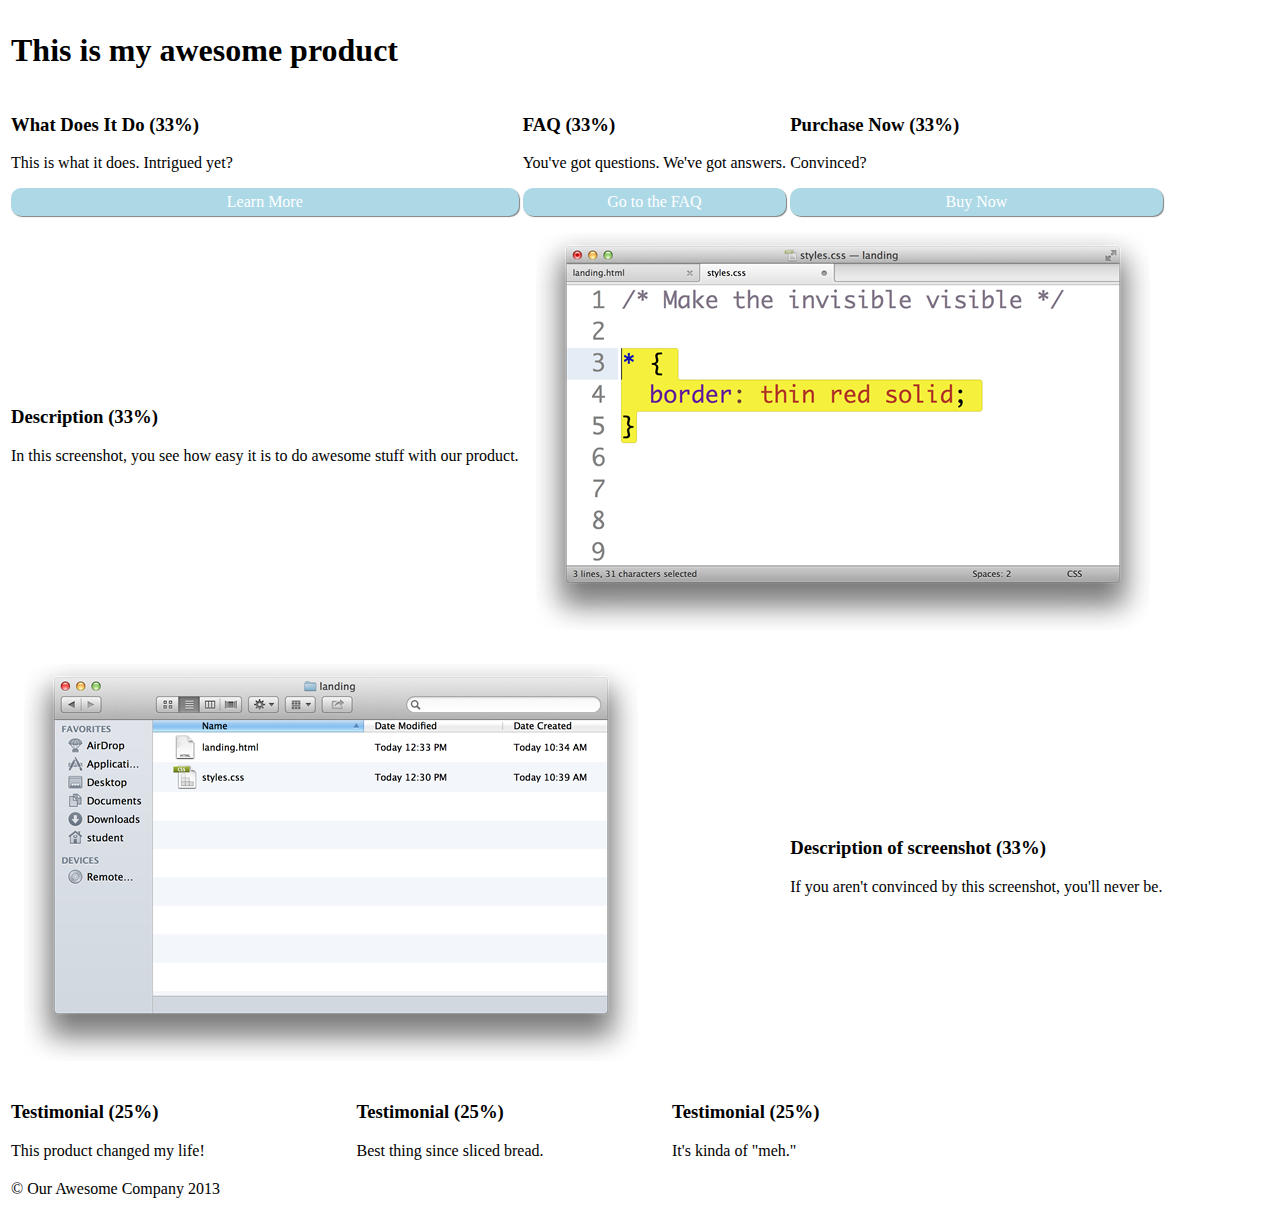
<file: 1_landing/landing_start.html>
<!DOCTYPE html>
<html>
<head>
  <title>My new landing page</title>
  <link rel="stylesheet" type="text/css" href="my_landing_styles.css">
</head>
<body>
  <table>
    <tr>
      <td colspan="12">
        <h1>This is my awesome product</h1>
      </td>
    </tr>

    <tr>
      <td colspan="4">
        <h3>What Does It Do (33%)</h3>
        <p>This is what it does. Intrigued yet?</p>
        <a class="button" href="#">Learn More</a>
      </td>

      <td colspan="4">
        <h3>FAQ (33%)</h3>
        <p>You've got questions. We've got answers.</p>
        <a class="button" href="#">Go to the FAQ</a>
      </td>

      <td colspan="4">
        <h3>Purchase Now (33%)</h3>
        <p>Convinced?</p>
        <a class="button" href="#">Buy Now</a>
      </td>
    </tr>

    <tr>
      <td colspan="4">
        <h3>Description (33%)</h3>
        <p>In this screenshot, you see how easy it is to do awesome stuff with our product.</p>
      </td>

      <td colspan="8">
        <img src="screenshot_2.png">
      </td>
    </tr>

    <tr>
      <td colspan="8">
        <img src="screenshot_1.png">
      </td>

      <td colspan="4">
        <h3>Description of screenshot (33%)</h3>
        <p>If you aren't convinced by this screenshot, you'll never be.</p>
      </td>
    </tr>

    <tr>
      <td colspan="3">
        <h3>Testimonial (25%)</h3>
        <p>This product changed my life!</p>
      </td>

      <td colspan="3">
        <h3>Testimonial (25%)</h3>
        <p>Best thing since sliced bread.</p>
      </td>

      <td colspan="3">
        <h3>Testimonial (25%)</h3>
        <p>It's kinda of "meh."</p>
      </td>

      <td colspan="3">
      </td>
    </tr>

    <tr>
      <td colspan="12">
        <footer>&#169; Our Awesome Company 2013</footer>
      </td>
    </tr>
  </table>
</body>
</html>
</file>
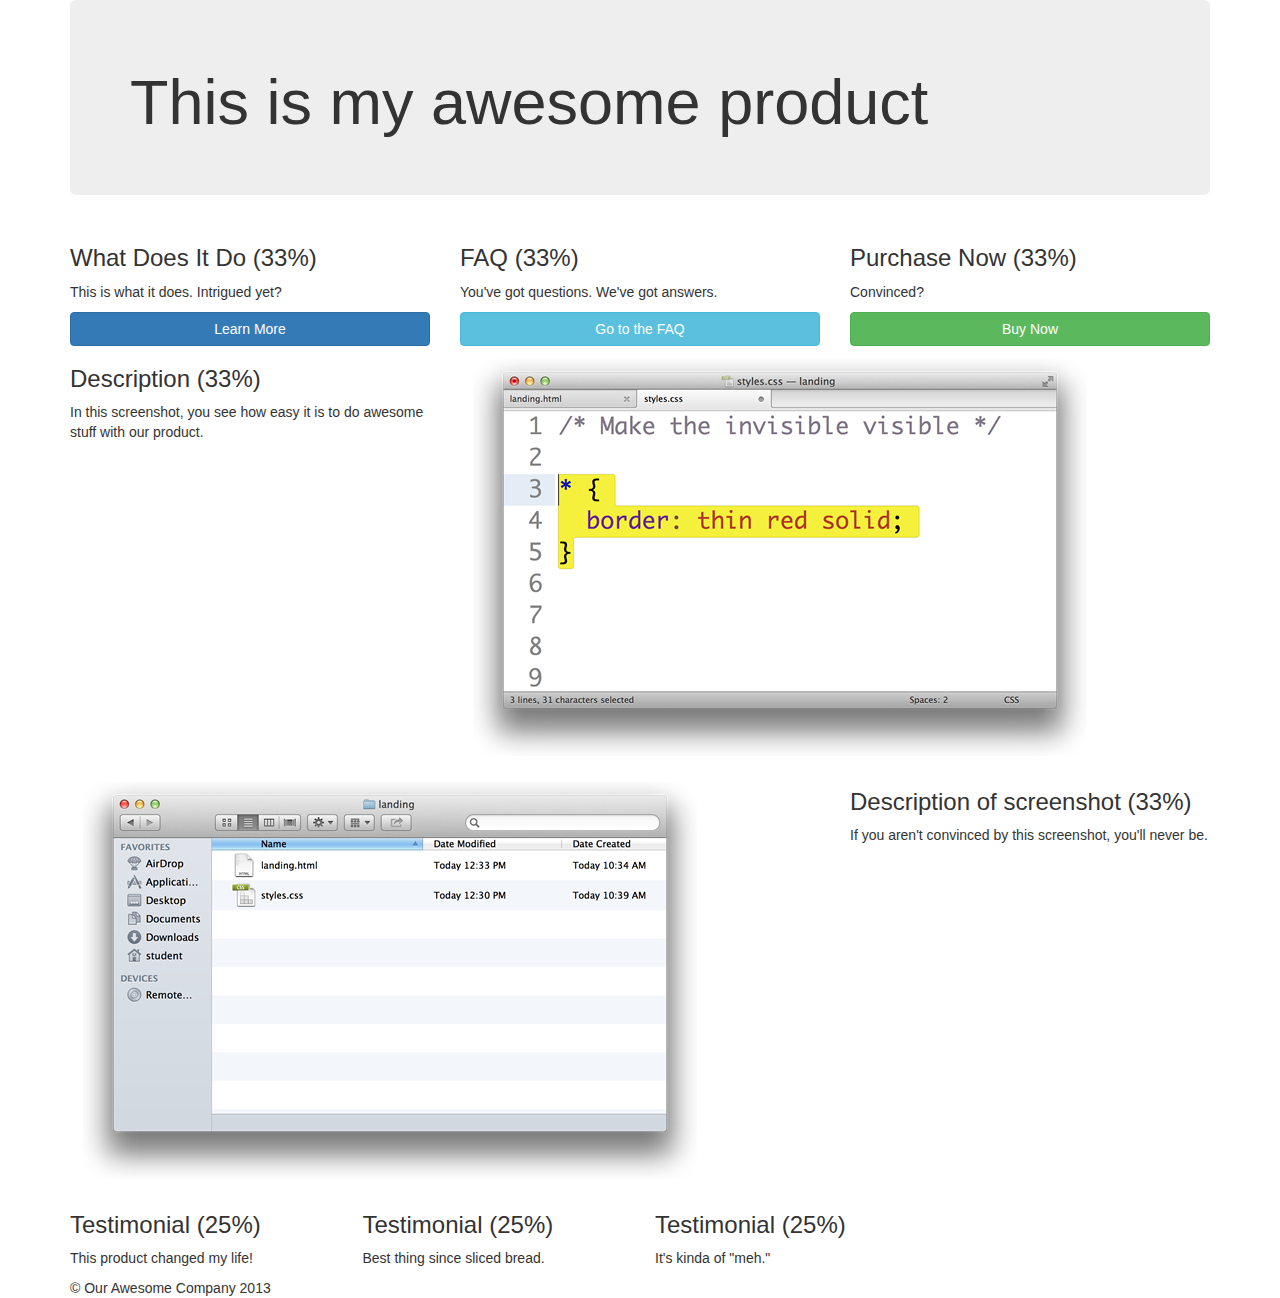
<file: 1_landing/landing_target.html>
<!DOCTYPE html>
<html>
<head>
  <title>My new landing page</title>
  <link rel="stylesheet" type="text/css" href="assets/css/bootstrap.css">
</head>
<body>
  <div class="container">
    <div class="jumbotron">
      <h1>This is my awesome product</h1>
    </div>

    <div class="row">
      <div class="col-md-4">
        <h3>What Does It Do (33%)</h3>
        <p>This is what it does. Intrigued yet?</p>
        <a class="btn btn-primary btn-block" href="#">Learn More</a>
      </div>

      <div class="col-md-4">
        <h3>FAQ (33%)</h3>
        <p>You've got questions. We've got answers.</p>
        <a class="btn btn-info btn-block" href="#">Go to the FAQ</a>
      </div>

      <div class="col-md-4">
        <h3>Purchase Now (33%)</h3>
        <p>Convinced?</p>
        <a class="btn btn-success btn-block" href="#">Buy Now</a>
      </div>
    </div>

    <div class="row">
      <div class="col-md-4">
        <h3>Description (33%)</h3>
        <p>In this screenshot, you see how easy it is to do awesome stuff with our product.</p>
      </div>

      <div class="col-md-8">
        <img class="img-responsive" src="screenshot_2.png">
      </div>
    </div>

    <div class="row">
      <div class="col-md-8">
        <img class="img-responsive" src="screenshot_1.png">
      </div>

      <div class="col-md-4">
        <h3>Description of screenshot (33%)</h3>
        <p>If you aren't convinced by this screenshot, you'll never be.</p>
      </div>
    </div>

    <div class="row">
      <div class="col-md-3">
        <h3>Testimonial (25%)</h3>
        <p>This product changed my life!</p>
      </div>

      <div class="col-md-3">
        <h3>Testimonial (25%)</h3>
        <p>Best thing since sliced bread.</p>
      </div>

      <div class="col-md-3">
        <h3>Testimonial (25%)</h3>
        <p>It's kinda of "meh."</p>
      </div>

      <div class="col-md-3">
      </div>
    </div>

    <div class="row">
      <div class="col-md-12">
        <footer>&#169; Our Awesome Company 2013</footer>
      </div>
    </div>
  </div>
</body>
</html>
</file>
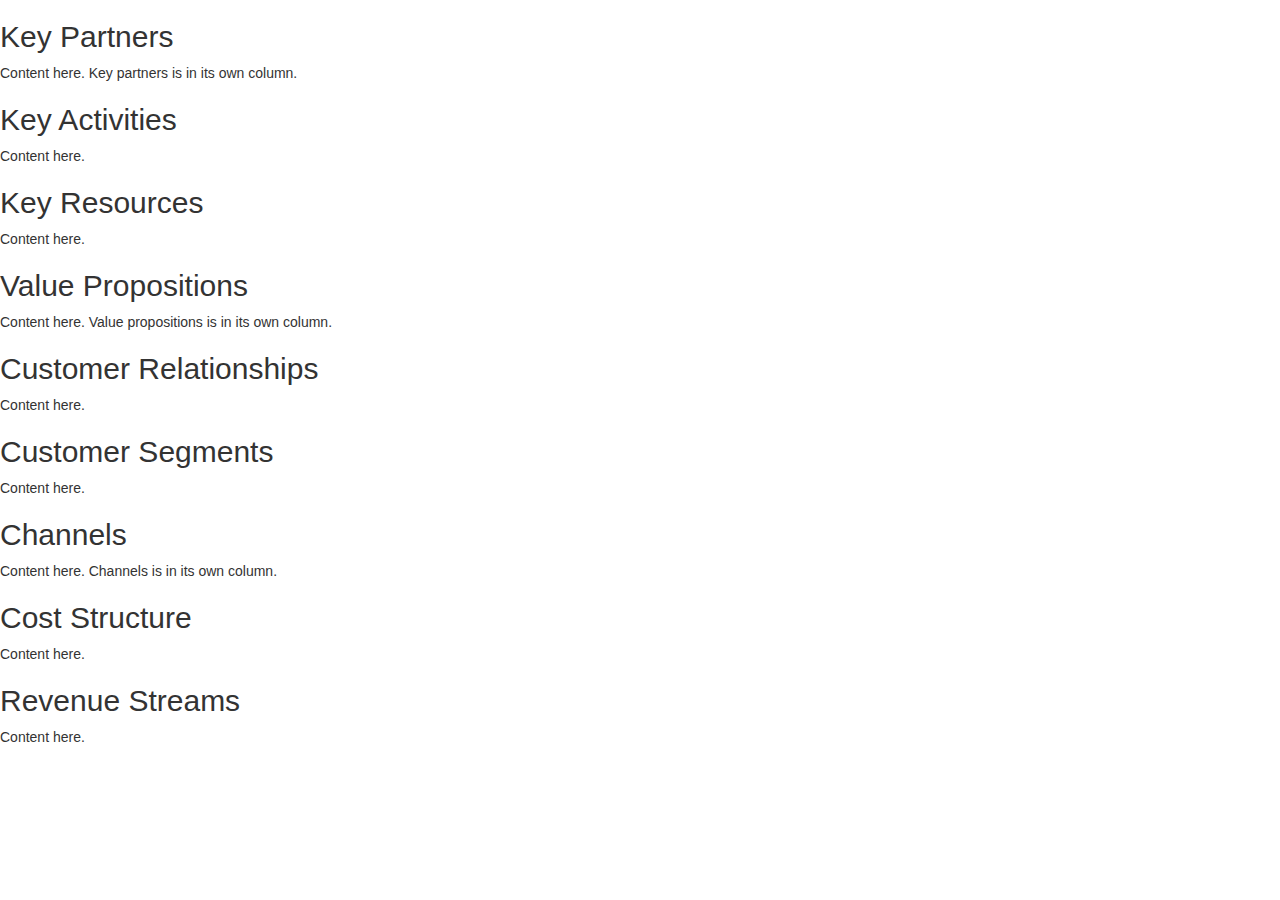
<file: 3_canvas_positioning/canvas_positioning_start.html>
<!DOCTYPE html>
<html>
<head>
  <title>Business Model Canvas</title>
  <link rel="stylesheet" type="text/css" href="assets/css/bootstrap.css">
</head>
<body>

  <h2>Key Partners</h2>
  <p>Content here. Key partners is in its own column.</p>

  <h2>Key Activities</h2>
  <p>Content here.</p>

  <h2>Key Resources</h2>
  <p>Content here.</p>

  <h2>Value Propositions</h2>
  <p>Content here. Value propositions is in its own column.</p>

  <h2>Customer Relationships</h2>
  <p>Content here.</p>

  <h2>Customer Segments</h2>
  <p>Content here.</p>

  <h2>Channels</h2>
  <p>Content here. Channels is in its own column.</p>

  <h2>Cost Structure</h2>
  <p>Content here.</p>

  <h2>Revenue Streams</h2>
  <p>Content here.</p>


</body>
</html>
</file>
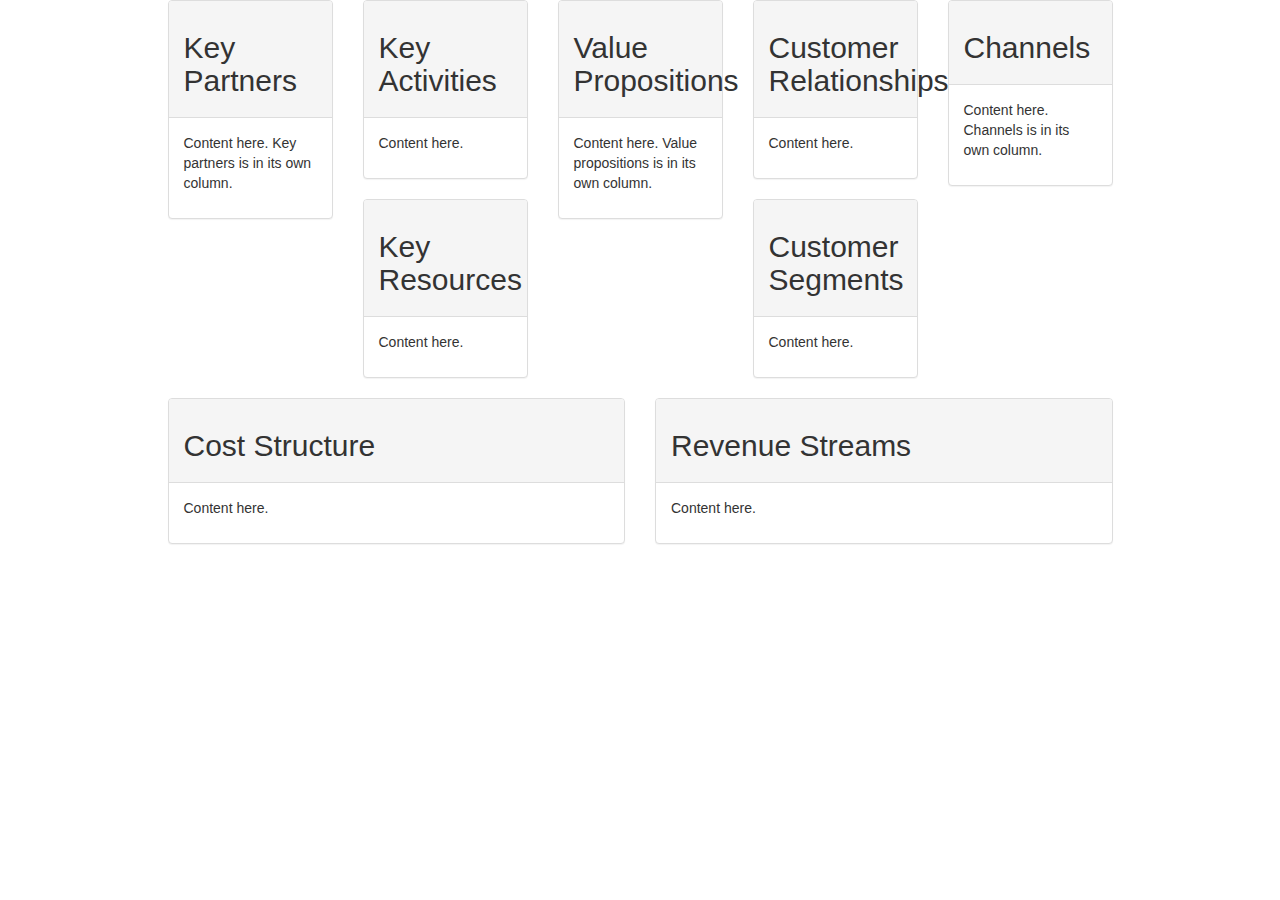
<file: 3_canvas_positioning/canvas_positioning_target.html>
<!DOCTYPE html>
<html>
<head>
  <title>Business Model Canvas</title>
  <link rel="stylesheet" type="text/css" href="assets/css/bootstrap.css">
  <script src="https://code.jquery.com/jquery-2.1.4.min.js"></script>
  <script src="assets/js/bootstrap.js"></script>
</head>
<body>

  <div class="container">

    <div class="row">

      <div class="col-md-offset-1 col-md-2">
        <div class="panel panel-default">
          <div class="panel-heading">
            <h2>Key Partners</h2>
          </div>

          <div class="panel-body">
            <p>Content here. Key partners is in its own column.</p>
          </div>
        </div>
      </div>

      <div class="col-md-2">
        <div class="panel panel-default">
          <div class="panel-heading">
            <h2>Key Activities</h2>
          </div>

          <div class="panel-body">
            <p>Content here.</p>
          </div>
        </div>
        <div class="panel panel-default">
          <div class="panel-heading">
            <h2>Key Resources</h2>
          </div>

          <div class="panel-body">
            <p>Content here.</p>
          </div>
        </div>
      </div>

      <div class="col-md-2">
        <div class="panel panel-default">
          <div class="panel-heading">
            <h2>Value Propositions</h2>
          </div>

          <div class="panel-body">
            <p>Content here. Value propositions is in its own column.</p>
          </div>
        </div>
      </div>

      <div class="col-md-2">
        <div class="panel panel-default">
          <div class="panel-heading">
            <h2>Customer Relationships</h2>
          </div>

          <div class="panel-body">
            <p>Content here.</p>
          </div>
        </div>
        <div class="panel panel-default">
          <div class="panel-heading">
            <h2>Customer Segments</h2>
          </div>

          <div class="panel-body">
            <p>Content here.</p>
          </div>
        </div>
      </div>

      <div class="col-md-2">
        <div class="panel panel-default">
          <div class="panel-heading">
            <h2>Channels</h2>
          </div>

          <div class="panel-body">
            <p>Content here. Channels is in its own column.</p>
          </div>
        </div>
      </div>

    </div>

    <div class="row">

      <div class="col-md-offset-1 col-md-5">
        <div class="panel panel-default">
          <div class="panel-heading">
            <h2>Cost Structure</h2>
          </div>

          <div class="panel-body">
            <p>Content here.</p>
          </div>
        </div>
      </div>

      <div class="col-md-5">
        <div class="panel panel-default">
          <div class="panel-heading">
            <h2>Revenue Streams</h2>
          </div>

          <div class="panel-body">
            <p>Content here.</p>
          </div>
        </div>
      </div>

    </div>

  </div>


</body>
</html>
</file>
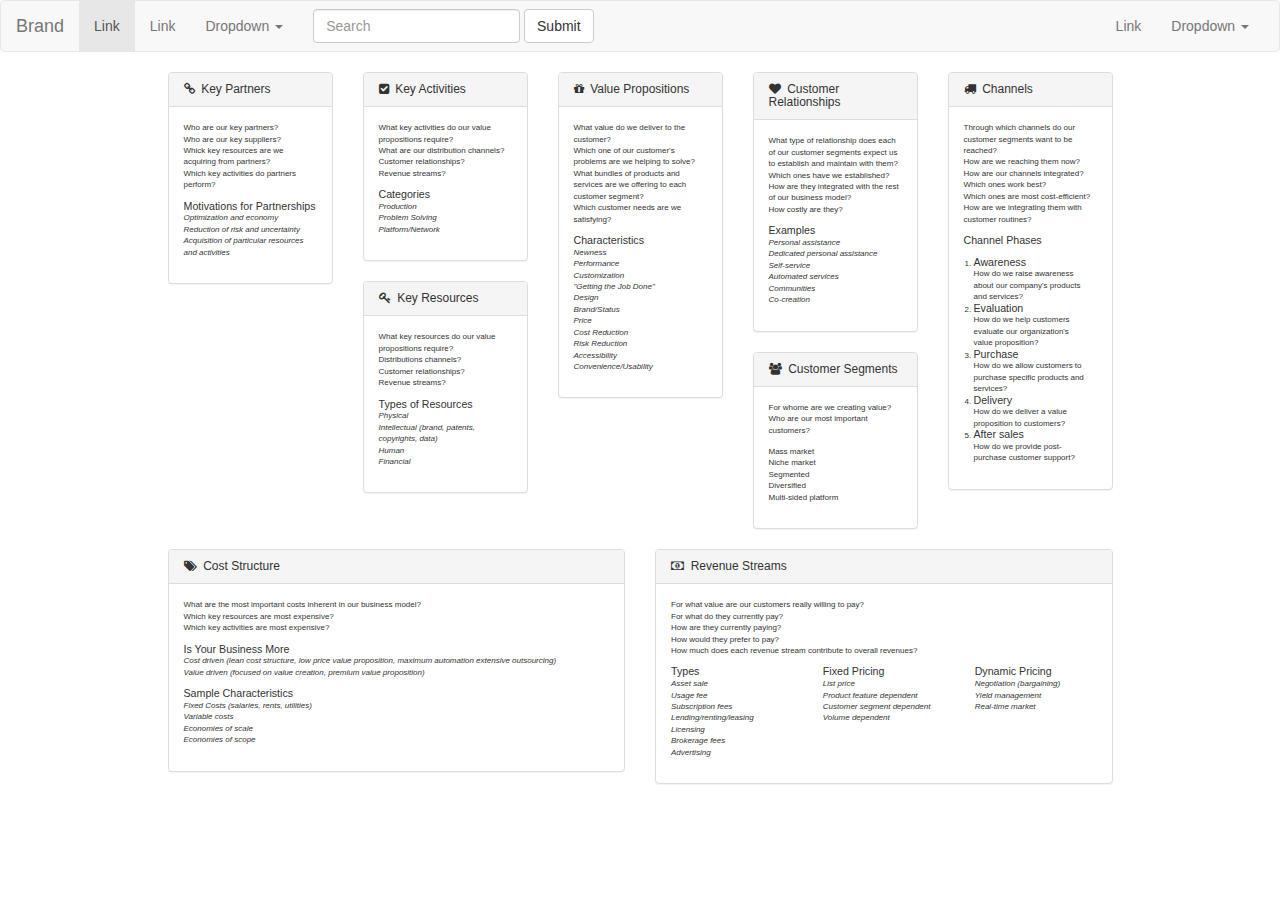
<file: 4_canvas_styling/canvas_styling_target.html>
<!DOCTYPE html>
<html>
<head>
  <title>Business Model Canvas</title>

  <!-- Connect to Bootstrap CSS -->
  <link rel="stylesheet" href="https://maxcdn.bootstrapcdn.com/bootstrap/3.3.5/css/bootstrap.min.css">

  <!-- Connect to Font Awesome CSS -->
  <link rel="stylesheet" href="https://maxcdn.bootstrapcdn.com/font-awesome/4.3.0/css/font-awesome.min.css">
  <!-- Connect to Jquery (required before Bootstrap Javascript) -->
  <script src="https://code.jquery.com/jquery-2.1.4.min.js"></script>

  <!-- Connect to Bootstrap Javascript -->
  <script src="https://maxcdn.bootstrapcdn.com/bootstrap/3.3.5/js/bootstrap.min.js"></script>

  <link rel="stylesheet" href="canvas_styles_target.css">
</head>
<body>
  <nav class="navbar navbar-default">
    <div class="container-fluid">
      <!-- Brand and toggle get grouped for better mobile display -->
      <div class="navbar-header">
        <button type="button" class="navbar-toggle collapsed" data-toggle="collapse" data-target="#bs-example-navbar-collapse-1" aria-expanded="false">
          <span class="sr-only">Toggle navigation</span>
          <span class="icon-bar"></span>
          <span class="icon-bar"></span>
          <span class="icon-bar"></span>
        </button>
        <a class="navbar-brand" href="#">Brand</a>
      </div>

      <!-- Collect the nav links, forms, and other content for toggling -->
      <div class="collapse navbar-collapse" id="bs-example-navbar-collapse-1">
        <ul class="nav navbar-nav">
          <li class="active"><a href="#">Link <span class="sr-only">(current)</span></a></li>
          <li><a href="#">Link</a></li>
          <li class="dropdown">
            <a href="#" class="dropdown-toggle" data-toggle="dropdown" role="button" aria-haspopup="true" aria-expanded="false">Dropdown <span class="caret"></span></a>
            <ul class="dropdown-menu">
              <li><a href="#">Action</a></li>
              <li><a href="#">Another action</a></li>
              <li><a href="#">Something else here</a></li>
              <li role="separator" class="divider"></li>
              <li><a href="#">Separated link</a></li>
              <li role="separator" class="divider"></li>
              <li><a href="#">One more separated link</a></li>
            </ul>
          </li>
        </ul>
        <form class="navbar-form navbar-left" role="search">
          <div class="form-group">
            <input type="text" class="form-control" placeholder="Search">
          </div>
          <button type="submit" class="btn btn-default">Submit</button>
        </form>
        <ul class="nav navbar-nav navbar-right">
          <li><a href="#">Link</a></li>
          <li class="dropdown">
            <a href="#" class="dropdown-toggle" data-toggle="dropdown" role="button" aria-haspopup="true" aria-expanded="false">Dropdown <span class="caret"></span></a>
            <ul class="dropdown-menu">
              <li><a href="#">Action</a></li>
              <li><a href="#">Another action</a></li>
              <li><a href="#">Something else here</a></li>
              <li role="separator" class="divider"></li>
              <li><a href="#">Separated link</a></li>
            </ul>
          </li>
        </ul>
      </div><!-- /.navbar-collapse -->
    </div><!-- /.container-fluid -->
  </nav>

  <div class="container">

    <div class="row">
      <div class="col-md-2 canvas_section col-md-offset-1">
        <!-- Key partners chunk -->
        <div class="panel panel-default">
          <div class="panel-heading">
            <h2 class="canvas_section_heading">
            <i class="fa fa-link"></i>&nbsp;
              Key Partners
            </h2>
          </div>

          <div class="panel-body">
            <ul class="list-unstyled">
              <li>Who are our key partners?</li>
              <li>Who are our key suppliers?</li>
              <li>Whick key resources are we acquiring from partners?</li>
              <li>Which key activities do partners perform?</li>
            </ul>

            <h3 class="sublist_heading">Motivations for Partnerships</h3>
            <ul class="list-unstyled sublist">
              <li>Optimization and economy</li>
              <li>Reduction of risk and uncertainty</li>
              <li>Acquisition of particular resources and activities</li>
            </ul>
          </div>
        </div>
        <!-- End key partners chunk -->
      </div>

      <div class="col-md-2 canvas_section">
        <!-- Key activities chunk -->
        <div class="panel panel-default">
          <div class="panel-heading">
            <h2 class="canvas_section_heading">
            <i class="fa fa-check-square"></i>&nbsp;
              Key Activities
            </h2>
          </div>

          <div class="panel-body">
            <ul class="list-unstyled">
              <li>What key activities do our value propositions require?</li>
              <li>What are our distribution channels?</li>
              <li>Customer relationships?</li>
              <li>Revenue streams?</li>
            </ul>

            <h3 class="sublist_heading">Categories</h3>
            <ul class="list-unstyled sublist">
              <li>Production</li>
              <li>Problem Solving</li>
              <li>Platform/Network</li>
            </ul>
          </div>
        </div>
        <!-- End key activities chunk -->

        <!-- Key resources chunk -->
        <div class="panel panel-default">
          <div class="panel-heading">
            <h2 class="canvas_section_heading">
            <i class="fa fa-key"></i>&nbsp;
              Key Resources
            </h2>
          </div>

          <div class="panel-body">
            <ul class="list-unstyled">
              <li>What key resources do our value propositions require?</li>
              <li>Distributions channels?</li>
              <li>Customer relationships?</li>
              <li>Revenue streams?</li>
            </ul>

            <h3 class="sublist_heading">Types of Resources</h3>
            <ul class="list-unstyled sublist">
              <li>Physical</li>
              <li>Intellectual (brand, patents, copyrights, data)</li>
              <li>Human</li>
              <li>Financial</li>
            </ul>
          </div>
        </div>
        <!-- End key resources chunk -->
      </div>

      <div class="col-md-2 canvas_section" rowspan="2">
        <!-- Value propositions chunk -->
        <div class="panel panel-default">
          <div class="panel-heading">
            <h2 class="canvas_section_heading">
            <i class="fa fa-gift"></i>&nbsp;
              Value Propositions
            </h2>
          </div>

          <div class="panel-body">
            <ul class="list-unstyled">
              <li>What value do we deliver to the customer?</li>
              <li>Which one of our customer's problems are we helping to solve?</li>
              <li>What bundles of products and services are we offering to each customer segment?</li>
              <li>Which customer needs are we satisfying?</li>
            </ul>

            <h3 class="sublist_heading">Characteristics</h3>
            <ul class="list-unstyled sublist">
              <li>Newness</li>
              <li>Performance</li>
              <li>Customization</li>
              <li>"Getting the Job Done"</li>
              <li>Design</li>
              <li>Brand/Status</li>
              <li>Price</li>
              <li>Cost Reduction</li>
              <li>Risk Reduction</li>
              <li>Accessibility</li>
              <li>Convenience/Usability</li>
            </ul>
          </div>
        </div>
        <!-- End value propositions chunk -->
      </div>

      <div class="col-md-2 canvas_section">
        <!-- Customer relationships chunk -->
        <div class="panel panel-default">
          <div class="panel-heading">
            <h2 class="canvas_section_heading">
            <i class="fa fa-heart"></i>&nbsp;
              Customer Relationships
            </h2>
          </div>

          <div class="panel-body">
            <ul class="list-unstyled">
              <li>What type of relationship does each of our customer segments expect us to establish and maintain with them?</li>
              <li>Which ones have we established?</li>
              <li>How are they integrated with the rest of our business model?</li>
              <li>How costly are they?</li>
            </ul>

            <h3 class="sublist_heading">Examples</h3>
            <ul class="list-unstyled sublist">
              <li>Personal assistance</li>
              <li>Dedicated personal assistance</li>
              <li>Self-service</li>
              <li>Automated services</li>
              <li>Communities</li>
              <li>Co-creation</li>
            </ul>
          </div>
        </div>
        <!-- End customer relationships chunk -->


        <!-- Customer segments chunk -->
        <div class="panel panel-default">
          <div class="panel-heading">
            <h2 class="canvas_section_heading">
            <i class="fa fa-users"></i>&nbsp;
              Customer Segments
            </h2>
          </div>

          <div class="panel-body">
            <ul class="list-unstyled">
              <li>For whome are we creating value?</li>
              <li>Who are our most important customers?</li>
            </ul>

            <ul class="list-unstyled">
              <li>Mass market</li>
              <li>Niche market</li>
              <li>Segmented</li>
              <li>Diversified</li>
              <li>Multi-sided platform</li>
            </ul>
          </div>
        </div>
        <!-- End customer segments chunk -->
      </div>

      <div class="col-md-2 canvas_section" rowspan="2">
        <!-- Channels chunk -->
        <div class="panel panel-default">
          <div class="panel-heading">
            <h2 class="canvas_section_heading">
            <i class="fa fa-truck"></i>&nbsp;
              Channels
            </h2>
          </div>

          <div class="panel-body">
            <ul class="list-unstyled">
              <li>Through which channels do our customer segments want to be reached?</li>
              <li>How are we reaching them now?</li>
              <li>How are our channels integrated?</li>
              <li>Which ones work best?</li>
              <li>Which ones are most cost-efficient?</li>
              <li>How are we integrating them with customer routines?</li>
            </ul>

            <h3 class="sublist_heading">Channel Phases</h3>
            <ol class="channel_phases_list">
              <li>
                <h4 class="channel_phases_heading">Awareness</h4>
                <p>How do we raise awareness about our company's products and services?</p>
              </li>
              <li>
                <h4 class="channel_phases_heading">Evaluation</h4>
                <p>How do we help customers evaluate our organization's value proposition?</p>
              </li>
              <li>
                <h4 class="channel_phases_heading">Purchase</h4>
                <p>How do we allow customers to purchase specific products and services?</p>
              </li>
              <li>
                <h4 class="channel_phases_heading">Delivery</h4>
                <p>How do we deliver a value proposition to customers?</p>
              </li>
              <li>
                <h4 class="channel_phases_heading">After sales</h4>
                <p>How do we provide post-purchase customer support?</p>
              </li>
            </ol>
          </div>
        </div>
        <!-- End channels chunk -->
      </div>
    </div>


    <div class="row">
      <div class="col-md-5 canvas_section col-md-offset-1">
        <!-- Cost structure chunk -->
        <div class="panel panel-default">
          <div class="panel-heading">
            <h2 class="canvas_section_heading">
            <i class="fa fa-tags"></i>&nbsp;
              Cost Structure
            </h2>
          </div>

          <div class="panel-body">
            <ul class="list-unstyled">
              <li>What are the most important costs inherent in our business model?</li>
              <li>Which key resources are most expensive?</li>
              <li>Which key activities are most expensive?</li>
            </ul>

            <h3 class="sublist_heading">Is Your Business More</h3>
            <ul class="list-unstyled sublist">
              <li>Cost driven (lean cost structure, low price value proposition, maximum automation extensive outsourcing)</li>
              <li>Value driven (focused on value creation, premium value proposition)</li>
            </ul>

            <h3 class="sublist_heading">Sample Characteristics</h3>
            <ul class="list-unstyled sublist">
              <li>Fixed Costs (salaries, rents, utilities)</li>
              <li>Variable costs</li>
              <li>Economies of scale</li>
              <li>Economies of scope</li>
            </ul>
          </div>
        </div>
        <!-- End cost structure chunk -->
      </div>

      <div class="col-md-5 canvas_section">
        <!-- Revenue streams chunk -->
        <div class="panel panel-default">
          <div class="panel-heading">
            <h2 class="canvas_section_heading">
            <i class="fa fa-money"></i>&nbsp;
              Revenue Streams
            </h2>
          </div>

          <div class="panel-body">
            <ul class="list-unstyled">
              <li>For what value are our customers really willing to pay?</li>
              <li>For what do they currently pay?</li>
              <li>How are they currently paying?</li>
              <li>How would they prefer to pay?</li>
              <li>How much does each revenue stream contribute to overall revenues?</li>
            </ul>

            <div class="row">
              <div class="col-md-4">
                <h3 class="sublist_heading">Types</h3>
                <ul class="list-unstyled sublist">
                  <li>Asset sale</li>
                  <li>Usage fee</li>
                  <li>Subscription fees</li>
                  <li>Lending/renting/leasing</li>
                  <li>Licensing</li>
                  <li>Brokerage fees</li>
                  <li>Advertising</li>
                </ul>
              </div>
              <div class="col-md-4">
                <h3 class="sublist_heading">Fixed Pricing</h3>
                <ul class="list-unstyled sublist">
                  <li>List price</li>
                  <li>Product feature dependent</li>
                  <li>Customer segment dependent</li>
                  <li>Volume dependent</li>
                </ul>
              </div>
              <div class="col-md-4">
                <h3 class="sublist_heading">Dynamic Pricing</h3>
                <ul class="list-unstyled sublist">
                  <li>Negotiation (bargaining)</li>
                  <li>Yield management</li>
                  <li>Real-time market</li>
                </ul>
              </div>
            </div>
          </div>
        </div>
        <!-- End revenue streams chunk -->
      </div>
    </div>

  </div>

</body>
</html>
</file>
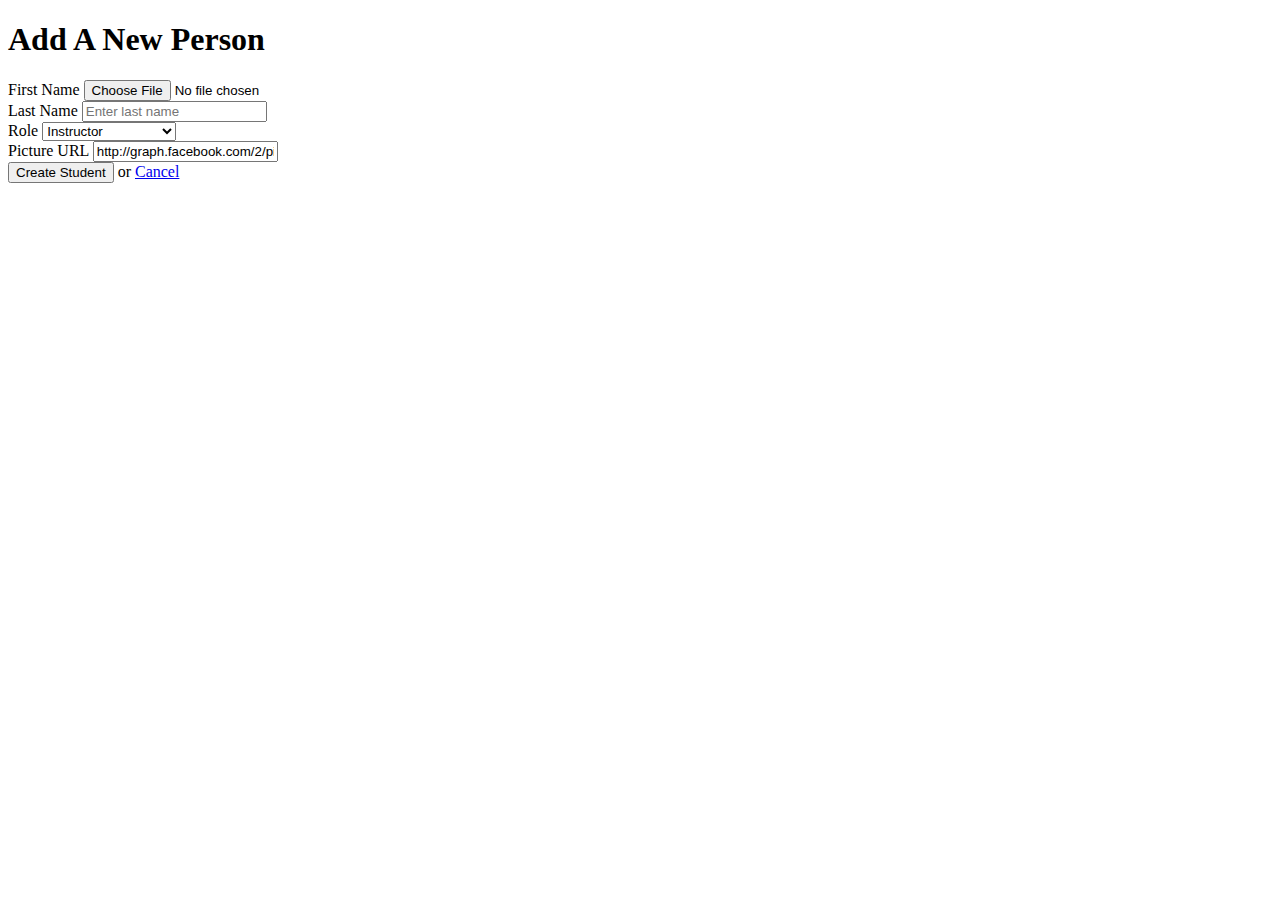
<file: 5_essential_html/new.html>
<!DOCTYPE html>
<html>
<head>
  <title>Course: New Person</title>
</head>
<body>
  <h1>Add A New Person</h1>

  <form action="http://www.google.com">
    <div>
      <label>First Name</label>
      <input name="first_name" type="file" placeholder="Enter first name">
    </div>

    <div>
      <label>Last Name</label>
      <input name="last_name" type="text" placeholder="Enter last name">
    </div>

    <div>
      <label>Role</label>
      <select name="program_id">
        <option value="12">Instructor</option>
        <option value="42">Teaching Assistant</option>
        <option value="34">Student</option>
      </select>
    </div>

    <div>
      <label>Picture URL</label>
      <input name="image_url" type="text" value="http://graph.facebook.com/2/picture">
    </div>

    <div>
      <button>Create Student</button>

      or <a href="index.html">Cancel</a>
    </div>
  </form>
</body>
</html>
</file>
<file: 1_landing/my_landing_styles.css>
/* This is here to give everything a red border, just to make it easier to see while developing. */
* {
  box-sizing: border-box;

  /*border: thin red solid;*/
}
/* You can turn it off if you want. (delete or comment it out) */

/* Write your rules below */

.button {
  border-radius: 10px;
  box-shadow: 1px 1px 1px 0 gray;
  color: white;
  padding: 5px;
  text-align: center;
  text-decoration: none;

  display: block;
  width: 100%;

  background-color: lightblue;
}
</file>
<file: 4_canvas_styling/canvas_styles_target.css>
.canvas_title {
  font-size: 16pt;
}

.canvas_section {
  font-size: 6pt;
}

.canvas_section_heading {
  font-size: 9pt;
  margin: 5px 5px;
}

.sublist_heading {
  font-size: 8pt;
  margin: 0;
}

.sublist {
  font-style: italic;
}

.channel_phases_list {
  padding: 10px;
  margin: 0;
}

.channel_phases_list li p {
  margin: 0;
}

.channel_phases_heading {
  font-size: 8pt;
  margin: 0;
}

.panel-heading {
  padding: 5px 10px;
}
</file>
